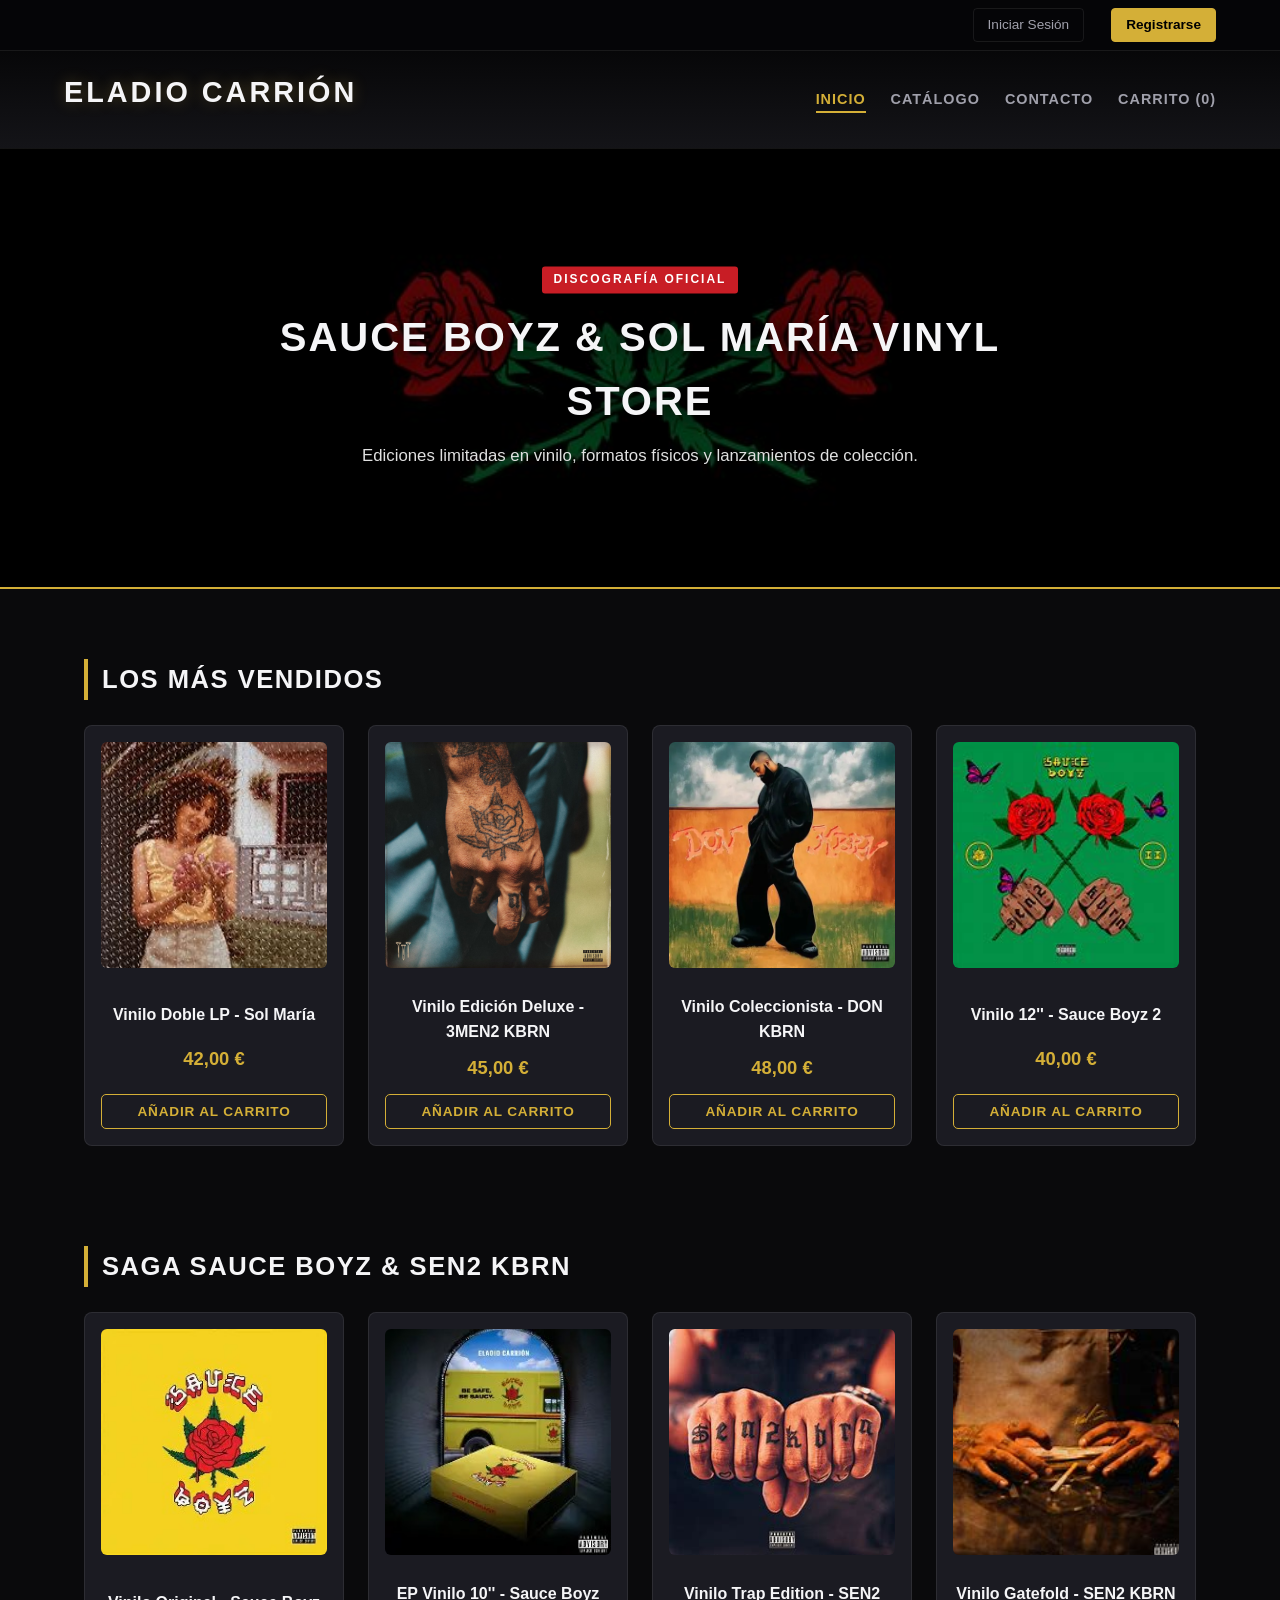
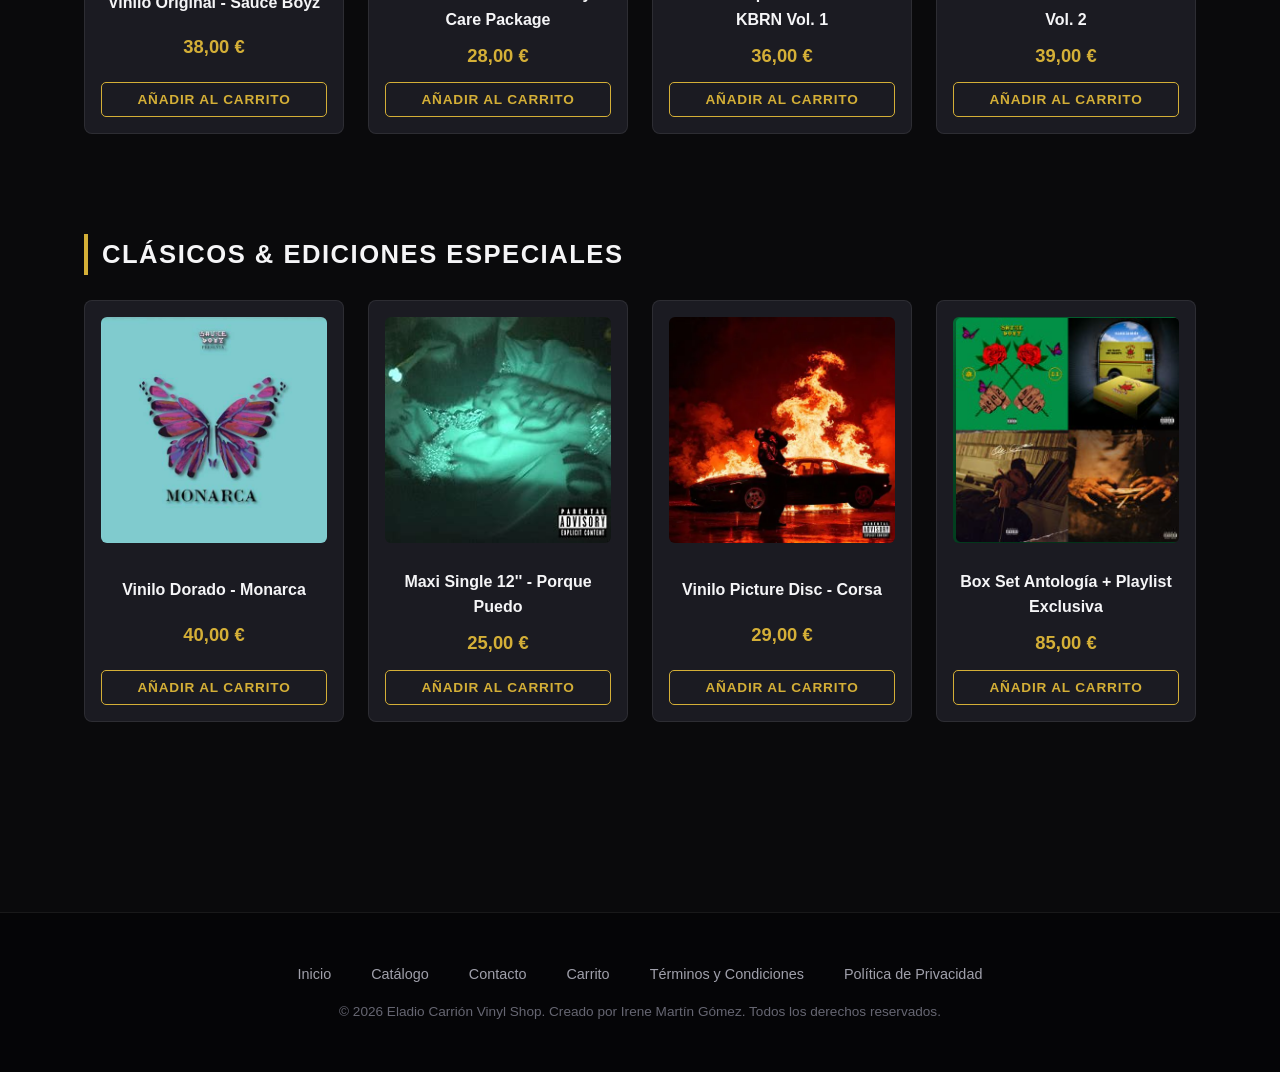
<file: index.html>
<!DOCTYPE html>
<html lang="es">
<head>
    <meta charset="UTF-8">
    <meta name="viewport" content="width=device-width, initial-scale=1.0">
    <title>Eladio Carrión | Tienda Oficial de Vinilos y Música</title>
    <link rel="stylesheet" href="css/style.css">
</head>
<body>

    <!-- HEADER -->
    <header class="header-principal">
        <div class="top-bar">
            <div class="auth-buttons">
                <a href="#" class="btn-auth">Iniciar Sesión</a>
                <a href="#" class="btn-auth btn-registro">Registrarse</a>
            </div>
        </div>
        <div class="header-main">
            <h1 class="logo-titulo">ELADIO CARRIÓN</h1>
            <nav class="nav-menu">
                <ul>
                    <li><a href="index.html" class="active">Inicio</a></li>
                    <li><a href="html/catalogo.html">Catálogo</a></li>
                    <li><a href="html/contacto.html">Contacto</a></li>
                    <li><a href="html/cart.html" class="cart-count-link">Carrito (0)</a></li>
                </ul>
            </nav>
        </div>
    </header>

    <!-- MAIN -->
    <main>
        <!-- Banner con Foto de la Tienda -->
        <section class="banner-tienda">
            <img src="img/sauce.jpg" alt="Discografía Oficial y Vinilos Eladio Carrión">
            <div class="banner-text">
                <span class="badge-era">DISCOGRAFÍA OFICIAL</span>
                <h2>SAUCE BOYZ &amp; SOL MARÍA VINYL STORE</h2>
                <p>Ediciones limitadas en vinilo, formatos físicos y lanzamientos de colección.</p>
            </div>
        </section>

        <!-- Sección 1: Más Vendidos -->
        <section class="productos-seccion container">
            <h2>Los Más Vendidos</h2>
            <div class="grid-productos">
                <article class="producto-card">
                    <img src="img/Sol maria.jpg" alt="Vinilo Sol María">
                    <h3>Vinilo Doble LP - Sol María</h3>
                    <p class="precio">42,00 €</p>
                </article>
                <article class="producto-card">
                    <img src="img/3MEN2 KBRN.jpg" alt="Vinilo 3MEN2 KBRN">
                    <h3>Vinilo Edición Deluxe - 3MEN2 KBRN</h3>
                    <p class="precio">45,00 €</p>
                </article>
                <article class="producto-card">
                    <img src="img/DON KBRN.jpg" alt="Vinilo DON KBRN">
                    <h3>Vinilo Coleccionista - DON KBRN</h3>
                    <p class="precio">48,00 €</p>
                </article>
                <article class="producto-card">
                    <img src="img/Sauce Boyz 2.jpg" alt="Vinilo Sauce Boyz 2">
                    <h3>Vinilo 12'' - Sauce Boyz 2</h3>
                    <p class="precio">40,00 €</p>
                </article>
            </div>
        </section>

        <!-- Sección 2: Saga Sauce Boyz & Sen2 KBRN -->
        <section class="productos-seccion container">
            <h2>Saga Sauce Boyz &amp; Sen2 KBRN</h2>
            <div class="grid-productos">
                <article class="producto-card">
                    <img src="img/Sauce Boyz.jpg" alt="Vinilo Sauce Boyz">
                    <h3>Vinilo Original - Sauce Boyz</h3>
                    <p class="precio">38,00 €</p>
                </article>
                <article class="producto-card">
                    <img src="img/Sauce boyz care package.jpg" alt="EP Sauce Boyz Care Package">
                    <h3>EP Vinilo 10'' - Sauce Boyz Care Package</h3>
                    <p class="precio">28,00 €</p>
                </article>
                <article class="producto-card">
                    <img src="img/SEN2 KBRN VOL.1.jpeg" alt="Vinilo SEN2 KBRN Vol. 1">
                    <h3>Vinilo Trap Edition - SEN2 KBRN Vol. 1</h3>
                    <p class="precio">36,00 €</p>
                </article>
                <article class="producto-card">
                    <img src="img/SEN2 KBRN VOL.2.jpg" alt="Vinilo SEN2 KBRN Vol. 2">
                    <h3>Vinilo Gatefold - SEN2 KBRN Vol. 2</h3>
                    <p class="precio">39,00 €</p>
                </article>
            </div>
        </section>

        <!-- Sección 3: Clásicos, Singles y Ediciones Especiales -->
        <section class="productos-seccion container">
            <h2>Clásicos &amp; Ediciones Especiales</h2>
            <div class="grid-productos">
                <article class="producto-card">
                    <img src="img/monarca.jpg" alt="Vinilo Monarca">
                    <h3>Vinilo Dorado - Monarca</h3>
                    <p class="precio">40,00 €</p>
                </article>
                <article class="producto-card">
                    <img src="img/Porque puedo.jpeg" alt="Maxi Single Porque Puedo">
                    <h3>Maxi Single 12'' - Porque Puedo</h3>
                    <p class="precio">25,00 €</p>
                </article>
                <article class="producto-card">
                    <img src="img/Corsa.png" alt="Picture Disc Corsa">
                    <h3>Vinilo Picture Disc - Corsa</h3>
                    <p class="precio">29,00 €</p>
                </article>
                <article class="producto-card">
                    <img src="img/Lista de reproduccion.png" alt="Box Set Antología">
                    <h3>Box Set Antología + Playlist Exclusiva</h3>
                    <p class="precio">85,00 €</p>
                </article>
            </div>
        </section>
    </main>

    <!-- FOOTER -->
    <footer class="footer-principal">
        <div class="footer-content container">
            <nav class="footer-links">
                <a href="index.html">Inicio</a>
                <a href="html/catalogo.html">Catálogo</a>
                <a href="html/contacto.html">Contacto</a>
                <a href="html/cart.html">Carrito</a>
                <a href="#">Términos y Condiciones</a>
                <a href="#">Política de Privacidad</a>
            </nav>
            <p class="copyright">&copy; 2026 Eladio Carrión Vinyl Shop. Creado por Irene Martín Gómez. Todos los derechos reservados.</p>
        </div>
    </footer>

    <script src="js/app.js" defer></script>
</body>
</html>
</file>
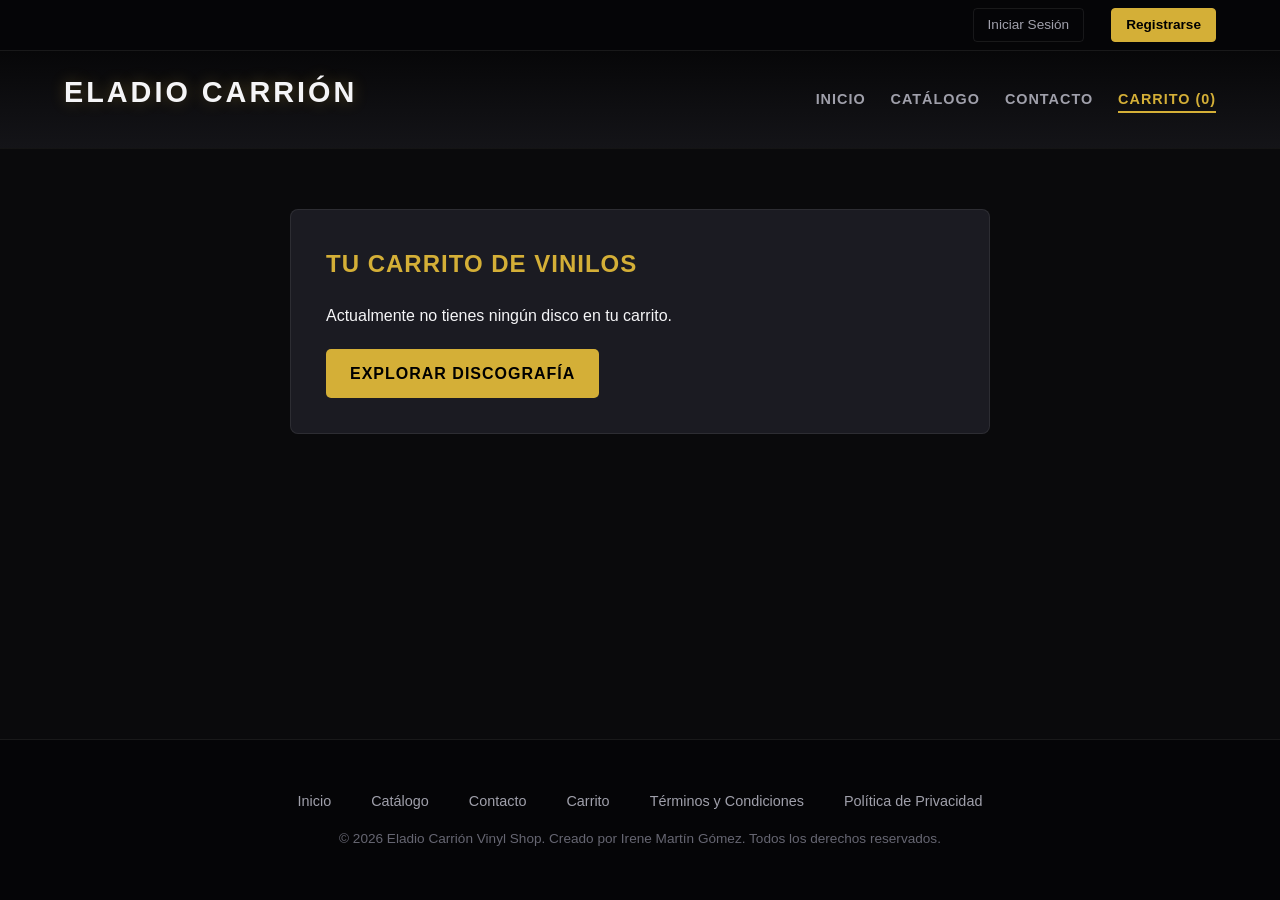
<file: html/cart.html>
<!DOCTYPE html>
<html lang="es">
<head>
    <meta charset="UTF-8">
    <meta name="viewport" content="width=device-width, initial-scale=1.0">
    <title>Carrito de la Compra | Eladio Carrión</title>
    <link rel="stylesheet" href="../css/style.css">
</head>
<body>

    <!-- HEADER -->
    <header class="header-principal">
        <div class="top-bar">
            <div class="auth-buttons">
                <a href="#" class="btn-auth">Iniciar Sesión</a>
                <a href="#" class="btn-auth btn-registro">Registrarse</a>
            </div>
        </div>
        <div class="header-main">
            <h1 class="logo-titulo">ELADIO CARRIÓN</h1>
            <nav class="nav-menu">
                <ul>
                    <li><a href="../index.html">Inicio</a></li>
                    <li><a href="catalogo.html">Catálogo</a></li>
                    <li><a href="contacto.html">Contacto</a></li>
                    <li><a href="cart.html" class="active cart-count-link">Carrito (0)</a></li>
                </ul>
            </nav>
        </div>
    </header>

    <!-- MAIN -->
    <main class="container">
        <div class="cart-container">
            <h2>Tu Carrito de Vinilos</h2>
            <p class="cart-vacio">Actualmente no tienes ningún disco en tu carrito.</p>
            <a href="catalogo.html" class="btn-enviar" style="display: inline-block; text-decoration: none; margin-top: 20px;">Explorar Discografía</a>
        </div>
    </main>

    <!-- FOOTER -->
    <footer class="footer-principal">
        <div class="footer-content container">
            <nav class="footer-links">
                <a href="../index.html">Inicio</a>
                <a href="catalogo.html">Catálogo</a>
                <a href="contacto.html">Contacto</a>
                <a href="cart.html">Carrito</a>
                <a href="#">Términos y Condiciones</a>
                <a href="#">Política de Privacidad</a>
            </nav>
            <p class="copyright">&copy; 2026 Eladio Carrión Vinyl Shop. Creado por Irene Martín Gómez. Todos los derechos reservados.</p>
        </div>
    </footer>

    <script src="../js/app.js" defer></script>
</body>
</html>
</file>
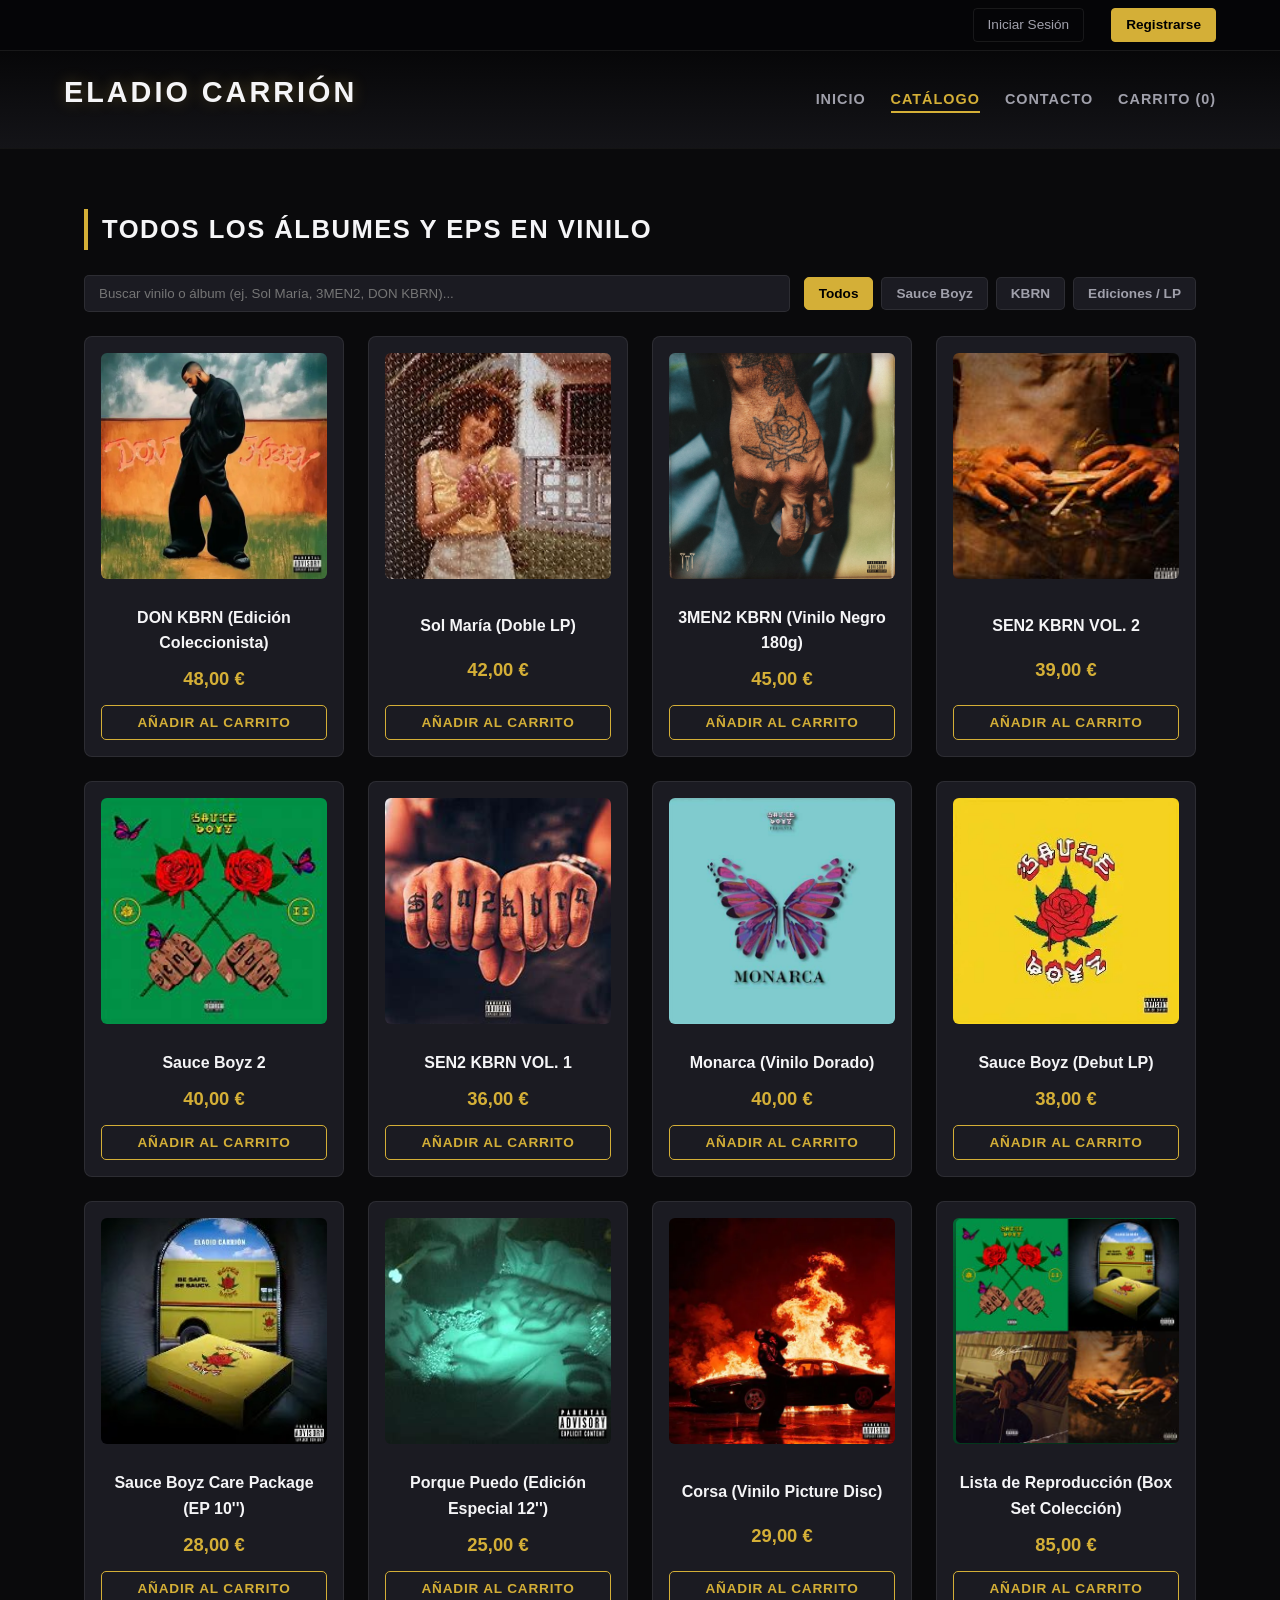
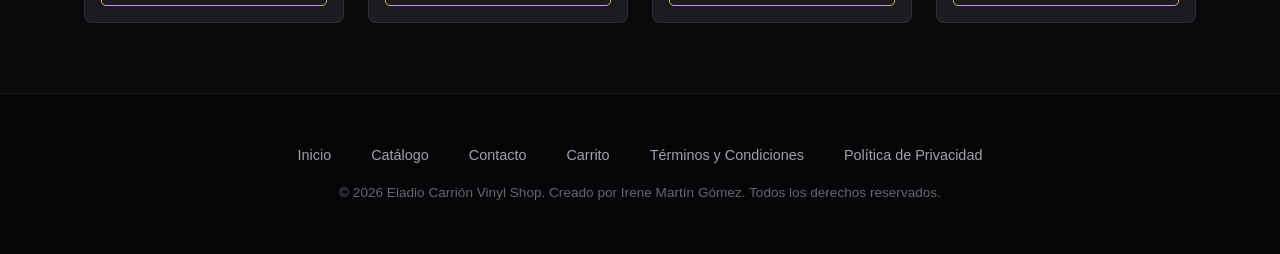
<file: html/catalogo.html>
<!DOCTYPE html>
<html lang="es">
<head>
    <meta charset="UTF-8">
    <meta name="viewport" content="width=device-width, initial-scale=1.0">
    <title>Catálogo de Vinilos | Eladio Carrión</title>
    <link rel="stylesheet" href="../css/style.css">
</head>
<body>

    <!-- HEADER -->
    <header class="header-principal">
        <div class="top-bar">
            <div class="auth-buttons">
                <a href="#" class="btn-auth">Iniciar Sesión</a>
                <a href="#" class="btn-auth btn-registro">Registrarse</a>
            </div>
        </div>
        <div class="header-main">
            <h1 class="logo-titulo">ELADIO CARRIÓN</h1>
            <nav class="nav-menu">
                <ul>
                    <li><a href="../index.html">Inicio</a></li>
                    <li><a href="catalogo.html" class="active">Catálogo</a></li>
                    <li><a href="contacto.html">Contacto</a></li>
                    <li><a href="cart.html" class="cart-count-link">Carrito (0)</a></li>
                </ul>
            </nav>
        </div>
    </header>

    <!-- MAIN -->
    <main class="container">
        <h2 class="catalogo-titulo">Todos los Álbumes y EPs en Vinilo</h2>

        <div class="grid-productos">
            <article class="producto-card">
                <img src="../img/DON KBRN.jpg" alt="Vinilo DON KBRN">
                <h3>DON KBRN (Edición Coleccionista)</h3>
                <p class="precio">48,00 €</p>
            </article>
            <article class="producto-card">
                <img src="../img/Sol maria.jpg" alt="Vinilo Sol María">
                <h3>Sol María (Doble LP)</h3>
                <p class="precio">42,00 €</p>
            </article>
            <article class="producto-card">
                <img src="../img/3MEN2 KBRN.jpg" alt="Vinilo 3MEN2 KBRN">
                <h3>3MEN2 KBRN (Vinilo Negro 180g)</h3>
                <p class="precio">45,00 €</p>
            </article>
            <article class="producto-card">
                <img src="../img/SEN2 KBRN VOL.2.jpg" alt="Vinilo SEN2 KBRN Vol. 2">
                <h3>SEN2 KBRN VOL. 2</h3>
                <p class="precio">39,00 €</p>
            </article>
            <article class="producto-card">
                <img src="../img/Sauce Boyz 2.jpg" alt="Vinilo Sauce Boyz 2">
                <h3>Sauce Boyz 2</h3>
                <p class="precio">40,00 €</p>
            </article>
            <article class="producto-card">
                <img src="../img/SEN2 KBRN VOL.1.jpeg" alt="Vinilo SEN2 KBRN Vol. 1">
                <h3>SEN2 KBRN VOL. 1</h3>
                <p class="precio">36,00 €</p>
            </article>
            <article class="producto-card">
                <img src="../img/monarca.jpg" alt="Vinilo Monarca">
                <h3>Monarca (Vinilo Dorado)</h3>
                <p class="precio">40,00 €</p>
            </article>
            <article class="producto-card">
                <img src="../img/Sauce Boyz.jpg" alt="Vinilo Sauce Boyz">
                <h3>Sauce Boyz (Debut LP)</h3>
                <p class="precio">38,00 €</p>
            </article>
            <article class="producto-card">
                <img src="../img/Sauce boyz care package.jpg" alt="EP Sauce Boyz Care Package">
                <h3>Sauce Boyz Care Package (EP 10'')</h3>
                <p class="precio">28,00 €</p>
            </article>
            <article class="producto-card">
                <img src="../img/Porque puedo.jpeg" alt="Maxi Single / EP Porque Puedo">
                <h3>Porque Puedo (Edición Especial 12'')</h3>
                <p class="precio">25,00 €</p>
            </article>
            <article class="producto-card">
                <img src="../img/Corsa.png" alt="Vinilo Corsa">
                <h3>Corsa (Vinilo Picture Disc)</h3>
                <p class="precio">29,00 €</p>
            </article>
            <article class="producto-card">
                <img src="../img/Lista de reproduccion.png" alt="Box Set Lista de Reproducción">
                <h3>Lista de Reproducción (Box Set Colección)</h3>
                <p class="precio">85,00 €</p>
            </article>
        </div>
    </main>

    <!-- FOOTER -->
    <footer class="footer-principal">
        <div class="footer-content container">
            <nav class="footer-links">
                <a href="../index.html">Inicio</a>
                <a href="catalogo.html">Catálogo</a>
                <a href="contacto.html">Contacto</a>
                <a href="cart.html">Carrito</a>
                <a href="#">Términos y Condiciones</a>
                <a href="#">Política de Privacidad</a>
            </nav>
            <p class="copyright">&copy; 2026 Eladio Carrión Vinyl Shop. Creado por Irene Martín Gómez. Todos los derechos reservados.</p>
        </div>
    </footer>

    <script src="../js/app.js" defer></script>
</body>
</html>
</file>
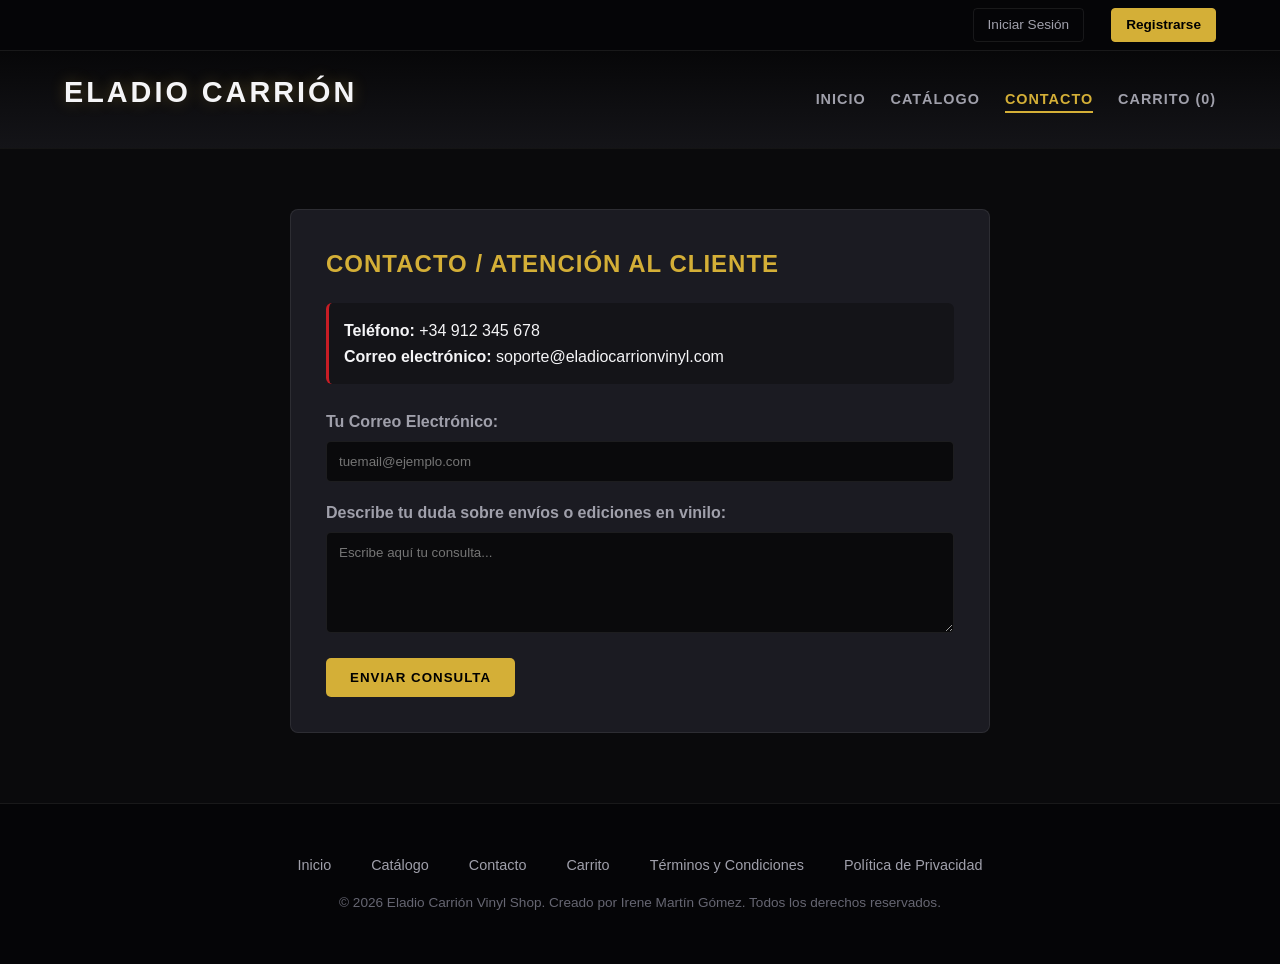
<file: html/contacto.html>
<!DOCTYPE html>
<html lang="es">
<head>
    <meta charset="UTF-8">
    <meta name="viewport" content="width=device-width, initial-scale=1.0">
    <title>Contacto | Eladio Carrión</title>
    <link rel="stylesheet" href="../css/style.css">
</head>
<body>

    <!-- HEADER -->
    <header class="header-principal">
        <div class="top-bar">
            <div class="auth-buttons">
                <a href="#" class="btn-auth">Iniciar Sesión</a>
                <a href="#" class="btn-auth btn-registro">Registrarse</a>
            </div>
        </div>
        <div class="header-main">
            <h1 class="logo-titulo">ELADIO CARRIÓN</h1>
            <nav class="nav-menu">
                <ul>
                    <li><a href="../index.html">Inicio</a></li>
                    <li><a href="catalogo.html">Catálogo</a></li>
                    <li><a href="contacto.html" class="active">Contacto</a></li>
                    <li><a href="cart.html" class="cart-count-link">Carrito (0)</a></li>
                </ul>
            </nav>
        </div>
    </header>

    <!-- MAIN -->
    <main class="container">
        <div class="contacto-container">
            <h2>Contacto / Atención al Cliente</h2>

            <div class="info-contacto">
                <p><strong>Teléfono:</strong> +34 912 345 678</p>
                <p><strong>Correo electrónico:</strong> soporte@eladiocarrionvinyl.com</p>
            </div>

            <form action="#" method="post">
                <div class="form-group">
                    <label for="email">Tu Correo Electrónico:</label>
                    <input type="email" id="email" name="email" required placeholder="tuemail@ejemplo.com">
                </div>
                <div class="form-group">
                    <label for="consulta">Describe tu duda sobre envíos o ediciones en vinilo:</label>
                    <textarea id="consulta" name="consulta" rows="5" required placeholder="Escribe aquí tu consulta..."></textarea>
                </div>
                <button type="submit" class="btn-enviar">Enviar Consulta</button>
            </form>
        </div>
    </main>

    <!-- FOOTER -->
    <footer class="footer-principal">
        <div class="footer-content container">
            <nav class="footer-links">
                <a href="../index.html">Inicio</a>
                <a href="catalogo.html">Catálogo</a>
                <a href="contacto.html">Contacto</a>
                <a href="cart.html">Carrito</a>
                <a href="#">Términos y Condiciones</a>
                <a href="#">Política de Privacidad</a>
            </nav>
            <p class="copyright">&copy; 2026 Eladio Carrión Vinyl Shop. Creado por Irene Martín Gómez. Todos los derechos reservados.</p>
        </div>
    </footer>

    <script src="../js/app.js" defer></script>
</body>
</html>
</file>
<file: css/style.css>
* {
    margin: 0;
    padding: 0;
    box-sizing: border-box;
    font-family: 'Arial', sans-serif;
}

body {
    background-color: #0f0f0f;
    color: #ffffff;
}

.container {
    max-width: 1200px;
    margin: 0 auto;
    padding: 20px;
}

/* Header */
.header-principal {
    background-color: #000000;
    border-bottom: 2px solid #222;
}

.top-bar {
    display: flex;
    justify-content: flex-end;
    padding: 10px 20px;
    background-color: #1a1a1a;
}

.btn-auth {
    color: #fff;
    text-decoration: none;
    margin-left: 15px;
    font-size: 0.85rem;
}

.btn-registro {
    background-color: #e50914;
    padding: 5px 12px;
    border-radius: 4px;
}

.header-main {
    text-align: center;
    padding: 20px;
}

.logo-titulo {
    font-size: 2.5rem;
    letter-spacing: 3px;
    margin-bottom: 15px;
    color: #fff;
}

.nav-menu ul {
    list-style: none;
    display: flex;
    justify-content: center;
    gap: 25px;
}

.nav-menu a {
    color: #aaa;
    text-decoration: none;
    font-weight: bold;
    text-transform: uppercase;
}

.nav-menu a:hover, .nav-menu a.active {
    color: #e50914;
}

/* Banner */
.banner-tienda {
    position: relative;
    text-align: center;
}

.banner-tienda img {
    width: 100%;
    height: 350px;
    object-fit: cover;
    filter: brightness(0.6);
}

.banner-text {
    position: absolute;
    top: 50%;
    left: 50%;
    transform: translate(-50%, -50%);
}

.banner-text h2 {
    font-size: 2.5rem;
    text-transform: uppercase;
    text-shadow: 2px 2px 5px rgba(0,0,0,0.8);
}

/* Productos Grid */
.productos-seccion {
    margin-top: 40px;
}

.productos-seccion h2 {
    font-size: 1.8rem;
    margin-bottom: 20px;
    border-left: 4px solid #e50914;
    padding-left: 10px;
}

.grid-productos {
    display: grid;
    grid-template-columns: repeat(auto-fit, minmax(220px, 1fr));
    gap: 20px;
}

.producto-card {
    background-color: #181818;
    border-radius: 8px;
    padding: 15px;
    text-align: center;
    transition: transform 0.2s;
}

.producto-card:hover {
    transform: translateY(-5px);
}

.producto-card img {
    width: 100%;
    height: auto;
    border-radius: 4px;
}

.producto-card h3 {
    font-size: 1.1rem;
    margin: 12px 0 6px;
}

.precio {
    color: #e50914;
    font-weight: bold;
    font-size: 1.2rem;
}

/* Footer */
.footer-principal {
    background-color: #000000;
    border-top: 1px solid #222;
    margin-top: 50px;
    padding: 30px 0;
    text-align: center;
}

.footer-links {
    margin-bottom: 15px;
}

.footer-links a {
    color: #888;
    text-decoration: none;
    margin: 0 10px;
    font-size: 0.9rem;
}

.footer-links a:hover {
    color: #fff;
}

.copyright {
    color: #555;
    font-size: 0.8rem;
}
/* =========================================
   ESTILOS GENERALES & ESTÉTICA SAUCE BOYZ
   ========================================= */
:root {
    --bg-primary: #0a0a0c;
    --bg-secondary: #141418;
    --bg-card: #1b1b22;
    --accent-gold: #d4af37;
    --accent-red: #c81d25;
    --text-primary: #f5f5f7;
    --text-muted: #a0a0ab;
    --border-subtle: rgba(255, 255, 255, 0.08);
}

* {
    margin: 0;
    padding: 0;
    box-sizing: border-box;
}

body {
    font-family: 'Segoe UI', Roboto, Helvetica, Arial, sans-serif;
    background-color: var(--bg-primary);
    color: var(--text-primary);
    line-height: 1.6;
    display: flex;
    flex-direction: column;
    min-height: 100vh;
}

img {
    display: block;
    max-width: 100%;
    height: auto;
}

.container {
    width: 90%;
    max-width: 1200px;
    margin: 0 auto;
}

/* =========================================
   HEADER Y NAVEGACIÓN
   ========================================= */
.header-principal {
    background: linear-gradient(180deg, #000000 0%, var(--bg-secondary) 100%);
    border-bottom: 1px solid var(--border-subtle);
    position: sticky;
    top: 0;
    z-index: 100;
}

.top-bar {
    background-color: #050507;
    padding: 8px 5%;
    display: flex;
    justify-content: flex-end;
    border-bottom: 1px solid var(--border-subtle);
}

.auth-buttons {
    display: flex;
    gap: 12px;
}

.btn-auth {
    color: var(--text-muted);
    text-decoration: none;
    font-size: 0.85rem;
    padding: 5px 14px;
    border-radius: 4px;
    border: 1px solid var(--border-subtle);
    transition: all 0.3s ease;
}

.btn-auth:hover {
    color: var(--text-primary);
    border-color: var(--accent-gold);
}

.btn-registro {
    background-color: var(--accent-gold);
    color: #000;
    font-weight: 700;
    border-color: var(--accent-gold);
}

.btn-registro:hover {
    background-color: #e5c158;
    color: #000;
}

.header-main {
    padding: 18px 5%;
    display: flex;
    justify-content: space-between;
    align-items: center;
    flex-wrap: wrap;
    gap: 15px;
}

.logo-titulo {
    font-size: 1.8rem;
    font-weight: 900;
    letter-spacing: 3px;
    color: var(--text-primary);
    text-transform: uppercase;
    text-shadow: 0 0 15px rgba(212, 175, 55, 0.3);
}

.nav-menu ul {
    list-style: none;
    display: flex;
    gap: 25px;
}

.nav-menu a {
    color: var(--text-muted);
    text-decoration: none;
    font-weight: 600;
    text-transform: uppercase;
    font-size: 0.9rem;
    letter-spacing: 1px;
    padding-bottom: 4px;
    transition: color 0.3s ease, border-color 0.3s ease;
    border-bottom: 2px solid transparent;
}

.nav-menu a:hover,
.nav-menu a.active {
    color: var(--accent-gold);
    border-bottom-color: var(--accent-gold);
}

/* =========================================
   BANNER PRINCIPAL
   ========================================= */
.banner-tienda {
    position: relative;
    width: 100%;
    height: clamp(280px, 42vw, 440px);
    overflow: hidden;
    margin-bottom: 50px;
    border-bottom: 2px solid var(--accent-gold);
}

.banner-tienda img {
    width: 100%;
    height: 100%;
    max-width: none;
    object-fit: cover;
    object-position: center;
    filter: brightness(0.45);
}

.banner-text {
    position: absolute;
    top: 50%;
    left: 50%;
    transform: translate(-50%, -50%);
    text-align: center;
    width: 90%;
    max-width: 800px;
}

.badge-era {
    display: inline-block;
    background-color: var(--accent-red);
    color: #fff;
    font-size: 0.75rem;
    font-weight: 800;
    letter-spacing: 2px;
    padding: 4px 12px;
    border-radius: 3px;
    margin-bottom: 12px;
}

.banner-text h2 {
    font-size: 2.5rem;
    font-weight: 900;
    letter-spacing: 2px;
    margin-bottom: 10px;
    text-transform: uppercase;
    text-shadow: 0 4px 20px rgba(0, 0, 0, 0.9);
}

.banner-text p {
    color: #e0e0e0;
    font-size: 1.05rem;
}

/* =========================================
   SECCIONES DE PRODUCTOS (VINILOS)
   ========================================= */
main {
    flex: 1;
    padding-bottom: 60px;
}

.productos-seccion {
    margin-bottom: 60px;
}

.productos-seccion h2,
.catalogo-titulo {
    font-size: 1.6rem;
    text-transform: uppercase;
    letter-spacing: 1.5px;
    margin-bottom: 25px;
    padding-left: 14px;
    border-left: 4px solid var(--accent-gold);
    color: var(--text-primary);
}

.catalogo-titulo {
    margin-top: 40px;
}

.grid-productos {
    display: grid;
    grid-template-columns: repeat(4, 1fr);
    gap: 24px;
}

.producto-card {
    background-color: var(--bg-card);
    border: 1px solid var(--border-subtle);
    border-radius: 8px;
    padding: 16px;
    text-align: center;
    transition: transform 0.3s ease, box-shadow 0.3s ease, border-color 0.3s ease;
    display: flex;
    flex-direction: column;
    justify-content: space-between;
}

.producto-card:hover {
    transform: translateY(-6px);
    border-color: var(--accent-gold);
    box-shadow: 0 10px 25px rgba(212, 175, 55, 0.15);
}

.producto-card img {
    width: 100%;
    aspect-ratio: 1 / 1;
    object-fit: cover;
    object-position: center;
    border-radius: 6px;
    margin-bottom: 14px;
    background-color: #000;
}

.producto-card h3 {
    font-size: 1rem;
    font-weight: 600;
    margin-bottom: 8px;
    color: var(--text-primary);
}

.producto-card .precio {
    font-size: 1.15rem;
    font-weight: 800;
    color: var(--accent-gold);
}

/* =========================================
   CONTACTO Y CARRITO
   ========================================= */
.contacto-container,
.cart-container {
    background-color: var(--bg-card);
    border: 1px solid var(--border-subtle);
    border-radius: 8px;
    padding: 35px;
    margin-top: 40px;
    max-width: 700px;
    margin-left: auto;
    margin-right: auto;
}

.contacto-container h2,
.cart-container h2 {
    margin-bottom: 20px;
    color: var(--accent-gold);
    text-transform: uppercase;
    letter-spacing: 1px;
}

.info-contacto {
    background-color: var(--bg-secondary);
    padding: 15px;
    border-radius: 6px;
    margin-bottom: 25px;
    border-left: 3px solid var(--accent-red);
}

.form-group {
    margin-bottom: 18px;
}

.form-group label {
    display: block;
    margin-bottom: 6px;
    font-weight: 600;
    color: var(--text-muted);
}

.form-group input,
.form-group textarea {
    width: 100%;
    padding: 12px;
    background-color: var(--bg-primary);
    border: 1px solid var(--border-subtle);
    border-radius: 5px;
    color: var(--text-primary);
    font-family: inherit;
}

.form-group input:focus,
.form-group textarea:focus {
    outline: none;
    border-color: var(--accent-gold);
}

.btn-enviar {
    background-color: var(--accent-gold);
    color: #000;
    border: none;
    padding: 12px 24px;
    font-weight: 800;
    text-transform: uppercase;
    letter-spacing: 1px;
    border-radius: 5px;
    cursor: pointer;
    transition: background-color 0.3s ease;
}

.btn-enviar:hover {
    background-color: #e5c158;
}

/* =========================================
   INTERACTIVIDAD JS (CARRITO, FILTROS, MODAL)
   ========================================= */
.btn-add-cart {
    margin-top: 12px;
    width: 100%;
    padding: 9px 12px;
    background-color: transparent;
    color: var(--accent-gold);
    border: 1px solid var(--accent-gold);
    border-radius: 5px;
    font-weight: 700;
    font-size: 0.85rem;
    text-transform: uppercase;
    letter-spacing: 0.8px;
    cursor: pointer;
    transition: all 0.25s ease;
}

.btn-add-cart:hover {
    background-color: var(--accent-gold);
    color: #000;
}

.catalog-toolbar {
    display: flex;
    flex-wrap: wrap;
    gap: 14px;
    justify-content: space-between;
    align-items: center;
    margin-bottom: 24px;
}

.catalog-search {
    flex: 1 1 260px;
    padding: 10px 14px;
    background-color: var(--bg-card);
    color: var(--text-primary);
    border: 1px solid var(--border-subtle);
    border-radius: 5px;
    font-family: inherit;
}

.catalog-search:focus {
    outline: none;
    border-color: var(--accent-gold);
}

.catalog-filters {
    display: flex;
    flex-wrap: wrap;
    gap: 8px;
}

.filter-btn {
    padding: 8px 14px;
    background-color: var(--bg-card);
    color: var(--text-muted);
    border: 1px solid var(--border-subtle);
    border-radius: 5px;
    font-weight: 600;
    font-size: 0.85rem;
    cursor: pointer;
    transition: all 0.2s ease;
}

.filter-btn:hover,
.filter-btn.active {
    background-color: var(--accent-gold);
    color: #000;
    border-color: var(--accent-gold);
}

.no-results-msg {
    grid-column: 1 / -1;
    text-align: center;
    color: var(--text-muted);
    padding: 24px 0;
}

.cart-list {
    list-style: none;
    display: flex;
    flex-direction: column;
    gap: 14px;
    margin-bottom: 24px;
}

.cart-row {
    display: flex;
    align-items: center;
    justify-content: space-between;
    gap: 14px;
    background-color: var(--bg-secondary);
    padding: 12px 16px;
    border-radius: 6px;
    border: 1px solid var(--border-subtle);
    flex-wrap: wrap;
}

.cart-item-info {
    display: flex;
    align-items: center;
    gap: 12px;
}

.cart-thumb {
    width: 56px;
    height: 56px;
    object-fit: cover;
    border-radius: 4px;
    flex-shrink: 0;
}

.cart-controls {
    display: flex;
    align-items: center;
    gap: 10px;
}

.qty-btn {
    width: 28px;
    height: 28px;
    background-color: var(--bg-card);
    color: var(--text-primary);
    border: 1px solid var(--border-subtle);
    border-radius: 4px;
    font-weight: 700;
    cursor: pointer;
}

.qty-btn:hover {
    border-color: var(--accent-gold);
    color: var(--accent-gold);
}

.cart-summary {
    display: flex;
    justify-content: space-between;
    align-items: center;
    flex-wrap: wrap;
    gap: 14px;
    padding-top: 16px;
    border-top: 1px solid var(--border-subtle);
}

.cart-actions {
    display: flex;
    gap: 10px;
    flex-wrap: wrap;
}

.btn-secondary {
    background-color: transparent;
    color: var(--text-muted);
    border: 1px solid var(--border-subtle);
    padding: 11px 18px;
    border-radius: 5px;
    font-weight: 700;
    cursor: pointer;
}

.btn-secondary:hover {
    color: var(--text-primary);
    border-color: var(--text-muted);
}

.auth-modal-backdrop {
    position: fixed;
    inset: 0;
    background-color: rgba(0, 0, 0, 0.75);
    display: none;
    align-items: center;
    justify-content: center;
    z-index: 200;
    padding: 16px;
}

.auth-modal-backdrop.open {
    display: flex;
}

.auth-modal {
    position: relative;
    background-color: var(--bg-card);
    border: 1px solid var(--accent-gold);
    border-radius: 8px;
    padding: 28px;
    width: 100%;
    max-width: 400px;
}

.auth-modal h2 {
    color: var(--accent-gold);
    margin-bottom: 18px;
}

.auth-close-btn {
    position: absolute;
    top: 12px;
    right: 14px;
    background: none;
    border: none;
    color: var(--text-muted);
    font-size: 1.5rem;
    cursor: pointer;
}

.auth-close-btn:hover {
    color: var(--text-primary);
}

.vinyl-toast {
    position: fixed;
    bottom: 22px;
    right: 22px;
    background-color: var(--bg-card);
    color: var(--text-primary);
    border: 1px solid var(--accent-gold);
    padding: 12px 18px;
    border-radius: 6px;
    box-shadow: 0 8px 24px rgba(0, 0, 0, 0.6);
    opacity: 0;
    transform: translateY(10px);
    transition: opacity 0.25s ease, transform 0.25s ease;
    pointer-events: none;
    z-index: 300;
}

.vinyl-toast.visible {
    opacity: 1;
    transform: translateY(0);
}

/* =========================================
   FOOTER
   ========================================= */
.footer-principal {
    background-color: #050507;
    border-top: 1px solid var(--border-subtle);
    padding: 30px 0;
    text-align: center;
}

.footer-links {
    display: flex;
    justify-content: center;
    flex-wrap: wrap;
    gap: 20px;
    margin-bottom: 15px;
}

.footer-links a {
    color: var(--text-muted);
    text-decoration: none;
    font-size: 0.9rem;
    transition: color 0.3s ease;
}

.footer-links a:hover {
    color: var(--accent-gold);
}

.copyright {
    color: #666672;
    font-size: 0.85rem;
}

/* =========================================
   RESPONSIVE DESIGN
   ========================================= */
@media (max-width: 1024px) {
    .grid-productos {
        grid-template-columns: repeat(2, 1fr);
    }
    .banner-text h2 {
        font-size: 2rem;
    }
}

@media (max-width: 600px) {
    .header-main {
        flex-direction: column;
        text-align: center;
    }
    .nav-menu ul {
        gap: 15px;
        flex-wrap: wrap;
        justify-content: center;
    }
    .grid-productos {
        grid-template-columns: 1fr;
    }
    .banner-tienda {
        height: 260px;
    }
    .banner-text h2 {
        font-size: 1.5rem;
    }
}
</file>
